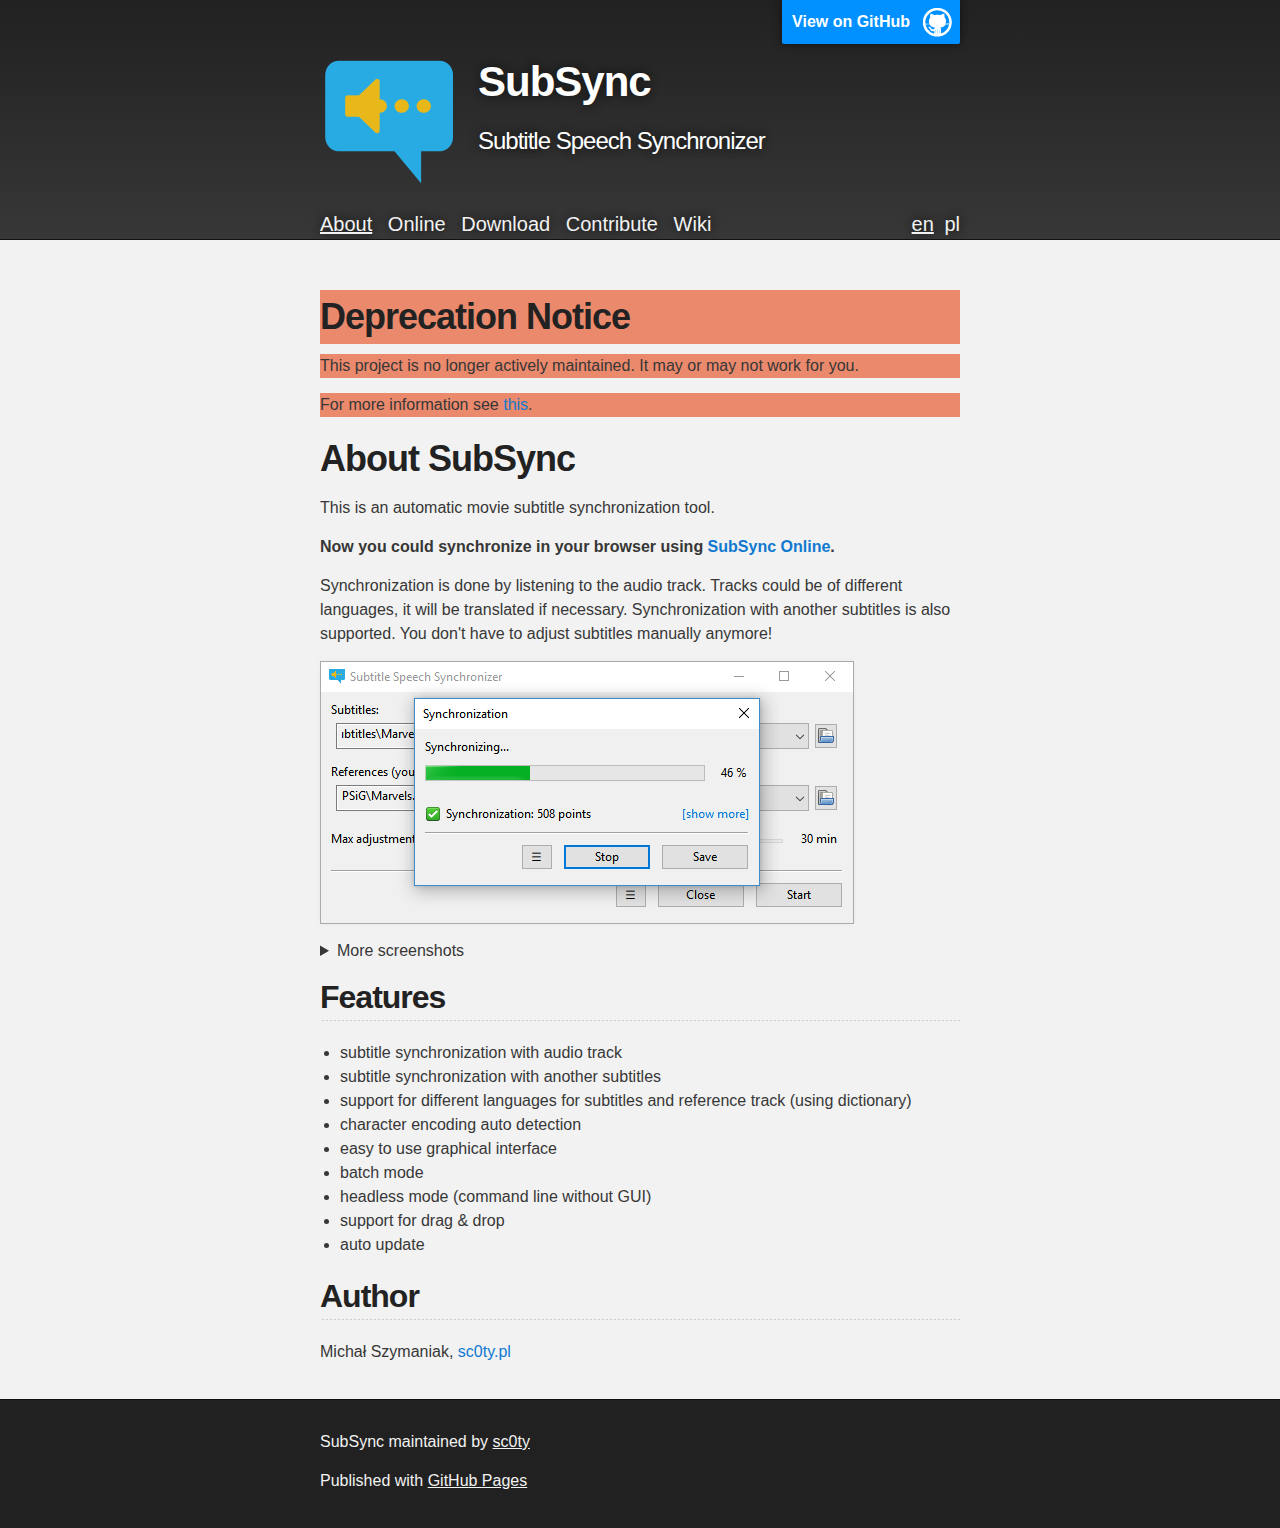
<file: index.html>
<!DOCTYPE html>
<html lang="en">
  <head>
    <meta charset='utf-8'>
    <meta http-equiv="X-UA-Compatible" content="IE=edge">
    <meta name="viewport" content="width=device-width,maximum-scale=2">
    <link rel="stylesheet" type="text/css" media="screen" href="/assets/css/style.css?ea3dd215e34549e50986dc3fd9f537f64f22c041">
    <link rel="shortcut icon" type="image/x-icon" href="/favicon.ico">
    
    
    <link rel="alternate" hreflang="en" href="/" />
    
    <link rel="alternate" hreflang="pl" href="/pl/" />
    
    
    <!-- Begin Jekyll SEO tag v2.6.1 -->
<title>About | SubSync</title>
<meta name="generator" content="Jekyll v3.8.5" />
<meta property="og:title" content="About" />
<meta property="og:locale" content="en" />
<meta name="description" content="Subtitle Speech Synchronizer" />
<meta property="og:description" content="Subtitle Speech Synchronizer" />
<link rel="canonical" href="http://localhost:4000/" />
<meta property="og:url" content="http://localhost:4000/" />
<meta property="og:site_name" content="SubSync" />
<script type="application/ld+json">
{"@type":"WebSite","headline":"About","description":"Subtitle Speech Synchronizer","url":"http://localhost:4000/","name":"SubSync","@context":"https://schema.org"}</script>
<!-- End Jekyll SEO tag -->

    <script data-ad-client="ca-pub-4275375884093944" async src="https://pagead2.googlesyndication.com/pagead/js/adsbygoogle.js"></script>
  </head>
  <body>

    <!-- HEADER -->
    <div id="header_wrap" class="outer">
      <header class="inner">
        
        <a id="forkme_banner" href="https://github.com/sc0ty/subsync">View on GitHub</a>
        

        <img id="logo" src="/img/logo.png" />
        <h1 id="project_title">SubSync</h1>
        <h2 id="project_tagline">Subtitle Speech Synchronizer</h2>

        <section id="pages">
          <ul id="menu">
            
            
            
            <li><a class="item-selected" href="/">About</a></li>
            
            
            <li><a  href="/en/online.html">Online</a></li>
            
            
            <li><a  href="/en/download.html">Download</a></li>
            
            
            <li><a  href="/en/contribute.html">Contribute</a></li>
            
            
            <li><a  href="https://github.com/sc0ty/subsync/wiki">Wiki</a></li>
            
          </ul>
        </section>

        <section id="languages">
          <ul id="menu">
            
            
            <li><a class="item-selected" href="/" id="lang_en">en</a></li>
            
            <li><a  href="/pl/" id="lang_pl">pl</a></li>
            
          </ul>
        </section>

      </header>
    </div>

    <!-- MAIN CONTENT -->
    <div id="main_content_wrap" class="outer">
      <section id="main_content" class="inner">
        <h1 style="background-color:#eb896c">Deprecation Notice</h1>
        <p style="background-color:#eb896c">This project is no longer actively maintained. It may or may not work for you.</p>
        <p style="background-color:#eb896c">For more information see <a href="https://github.com/sc0ty/subsync/issues/197">this</a>.</p>
        <h1 id="about-subsync">About SubSync</h1>
<p>This is an automatic movie subtitle synchronization tool.</p>
<p><strong>Now you could synchronize in your browser using <a href="/en/online.html">SubSync Online</a>.</strong></p>
<p>Synchronization is done by listening to the audio track.
Tracks could be of different languages, it will be translated if necessary.
Synchronization with another subtitles is also supported.
You don't have to adjust subtitles manually anymore!</p>
<p><img src="/en/img/screen2.png" alt="Screenshot" /></p>
<details>
<summary>More screenshots</summary>
<p><img src="/en/img/screen1.png" alt="Main screen" /></p>
<p><img src="/en/img/screen3.png" alt="File and stream selection" /></p>
<p><img src="/en/img/screen4.png" alt="Batch processing" /></p>
<p><img src="/en/img/screen5.png" alt="Batch processing" /></p>
</details>
<h2 id="features">Features</h2>
<ul>
<li>subtitle synchronization with audio track</li>
<li>subtitle synchronization with another subtitles</li>
<li>support for different languages for subtitles and reference track (using dictionary)</li>
<li>character encoding auto detection</li>
<li>easy to use graphical interface</li>
<li>batch mode</li>
<li>headless mode (command line without GUI)</li>
<li>support for drag &amp; drop</li>
<li>auto update</li>
</ul>
<h2 id="author">Author</h2>
<p>Michał Szymaniak, <a href="http://sc0ty.pl">sc0ty.pl</a></p>

      </section>
    </div>

    <!-- FOOTER  -->
    <div id="footer_wrap" class="outer">
      <footer class="inner">
        
        <p class="copyright">SubSync maintained by <a href="https://github.com/sc0ty">sc0ty</a></p>
        
        <p>Published with <a href="https://pages.github.com">GitHub Pages</a></p>
      </footer>
    </div>

    
  </body>
</html>
</file>
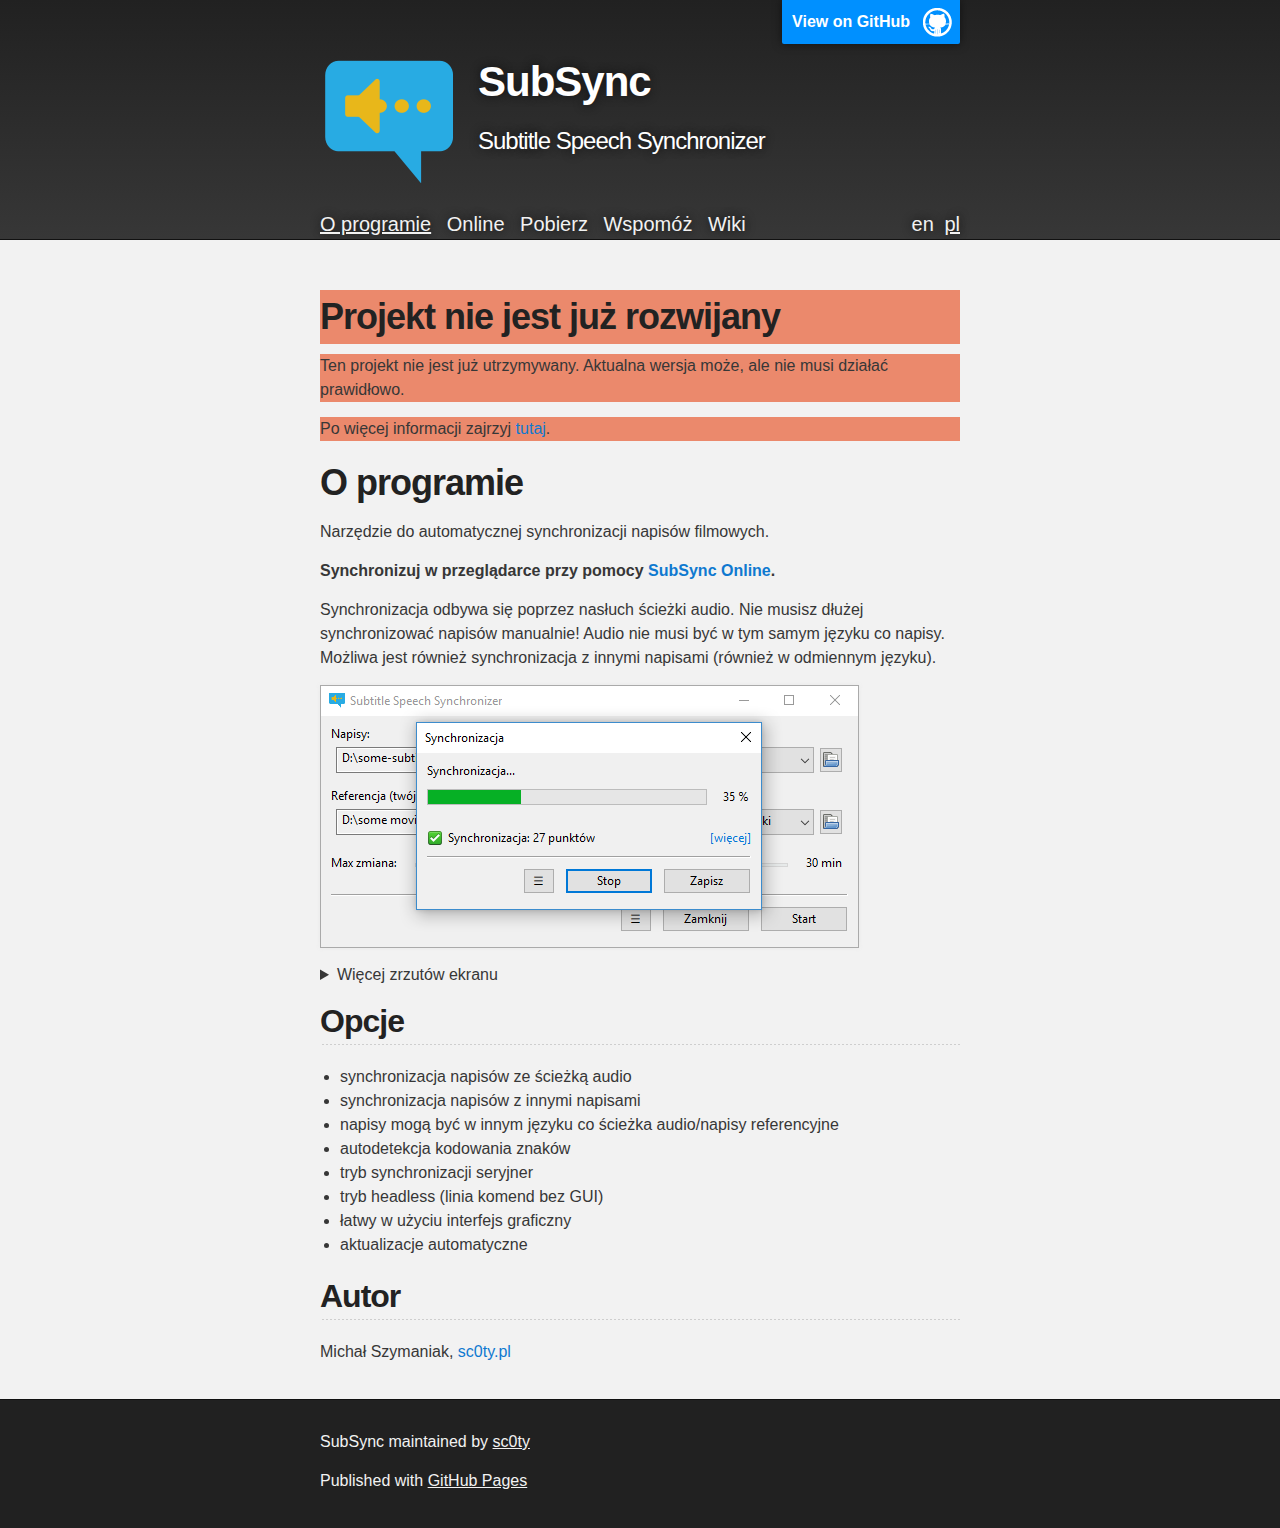
<file: pl/index.html>
<!DOCTYPE html>
<html lang="pl">
  <head>
    <meta charset='utf-8'>
    <meta http-equiv="X-UA-Compatible" content="IE=edge">
    <meta name="viewport" content="width=device-width,maximum-scale=2">
    <link rel="stylesheet" type="text/css" media="screen" href="/assets/css/style.css?ea3dd215e34549e50986dc3fd9f537f64f22c041">
    <link rel="shortcut icon" type="image/x-icon" href="/favicon.ico">
    
    
    <link rel="alternate" hreflang="en" href="/" />
    
    <link rel="alternate" hreflang="pl" href="/pl/" />
    
    
    <!-- Begin Jekyll SEO tag v2.6.1 -->
<title>O programie | SubSync</title>
<meta name="generator" content="Jekyll v3.8.5" />
<meta property="og:title" content="O programie" />
<meta property="og:locale" content="pl" />
<meta name="description" content="Subtitle Speech Synchronizer" />
<meta property="og:description" content="Subtitle Speech Synchronizer" />
<link rel="canonical" href="http://localhost:4000/pl/" />
<meta property="og:url" content="http://localhost:4000/pl/" />
<meta property="og:site_name" content="SubSync" />
<script type="application/ld+json">
{"@type":"WebPage","headline":"O programie","description":"Subtitle Speech Synchronizer","url":"http://localhost:4000/pl/","@context":"https://schema.org"}</script>
<!-- End Jekyll SEO tag -->

  </head>
  <body>

    <!-- HEADER -->
    <div id="header_wrap" class="outer">
      <header class="inner">
        
        <a id="forkme_banner" href="https://github.com/sc0ty/subsync">View on GitHub</a>
        

        <img id="logo" src="/img/logo.png" />
        <h1 id="project_title">SubSync</h1>
        <h2 id="project_tagline">Subtitle Speech Synchronizer</h2>

        <section id="pages">
          <ul id="menu">
            
            
            
            <li><a class="item-selected" href="/pl/">O programie</a></li>
            
            
            <li><a  href="/pl/online.html">Online</a></li>
            
            
            <li><a  href="/pl/download.html">Pobierz</a></li>
            
            
            <li><a  href="/pl/contribute.html">Wspomóż</a></li>
            
            
            <li><a  href="https://github.com/sc0ty/subsync/wiki">Wiki</a></li>
            
          </ul>
        </section>

        <section id="languages">
          <ul id="menu">
            
            
            <li><a  href="/" id="lang_en">en</a></li>
            
            <li><a class="item-selected" href="/pl/" id="lang_pl">pl</a></li>
            
          </ul>
        </section>

      </header>
    </div>

    <!-- MAIN CONTENT -->
    <div id="main_content_wrap" class="outer">
      <section id="main_content" class="inner">
        <h1 style="background-color:#eb896c">Projekt nie jest już rozwijany</h1>
        <p style="background-color:#eb896c">Ten projekt nie jest już utrzymywany. Aktualna wersja może, ale nie musi działać prawidłowo.</p>
        <p style="background-color:#eb896c">Po więcej informacji zajrzyj <a href="https://github.com/sc0ty/subsync/issues/197">tutaj</a>.</p>
        <h1 id="o-programie">O programie</h1>
<p>Narzędzie do automatycznej synchronizacji napisów filmowych.</p>
<p><strong>Synchronizuj w przeglądarce przy pomocy <a href="/pl/online.html">SubSync Online</a>.</strong></p>
<p>Synchronizacja odbywa się poprzez nasłuch ścieżki audio.
Nie musisz dłużej synchronizować napisów manualnie!
Audio nie musi być w tym samym języku co napisy.
Możliwa jest również synchronizacja z innymi napisami (również w odmiennym języku).</p>
<p><img src="/pl/img/screen2.png" alt="Zrzut ekranu" /></p>
<details>
<summary>Więcej zrzutów ekranu</summary>
<p><img src="/pl/img/screen1.png" alt="Główny ekran" /></p>
<p><img src="/pl/img/screen3.png" alt="Wybór pliku i strumienia" /></p>
<p><img src="/pl/img/screen4.png" alt="Synchronizacja seryjna" /></p>
<p><img src="/pl/img/screen5.png" alt="Synchronizacja seryjna" /></p>
</details>
<h2 id="opcje">Opcje</h2>
<ul>
<li>synchronizacja napisów ze ścieżką audio</li>
<li>synchronizacja napisów z innymi napisami</li>
<li>napisy mogą być w innym języku co ścieżka audio/napisy referencyjne</li>
<li>autodetekcja kodowania znaków</li>
<li>tryb synchronizacji seryjner</li>
<li>tryb headless (linia komend bez GUI)</li>
<li>łatwy w użyciu interfejs graficzny</li>
<li>aktualizacje automatyczne</li>
</ul>
<h2 id="autor">Autor</h2>
<p>Michał Szymaniak, <a href="http://sc0ty.pl">sc0ty.pl</a></p>

      </section>
    </div>

    <!-- FOOTER  -->
    <div id="footer_wrap" class="outer">
      <footer class="inner">
        
        <p class="copyright">SubSync maintained by <a href="https://github.com/sc0ty">sc0ty</a></p>
        
        <p>Published with <a href="https://pages.github.com">GitHub Pages</a></p>
      </footer>
    </div>

    
  </body>
</html>
</file>
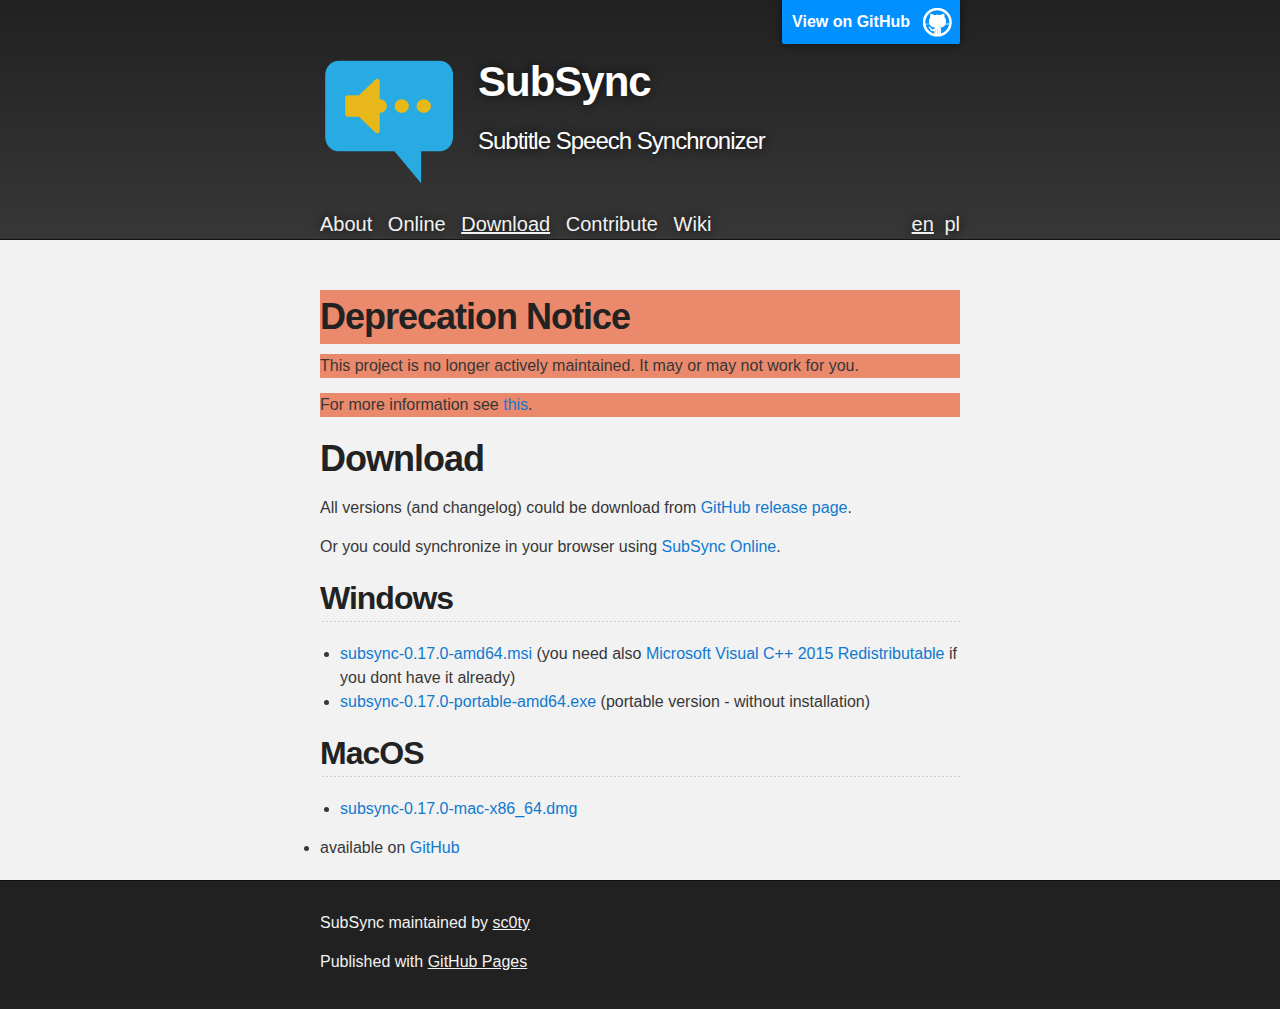
<file: en/download.html>
<!DOCTYPE html>
<html lang="en">
  <head>
    <meta charset='utf-8'>
    <meta http-equiv="X-UA-Compatible" content="IE=edge">
    <meta name="viewport" content="width=device-width,maximum-scale=2">
    <link rel="stylesheet" type="text/css" media="screen" href="/assets/css/style.css?ea3dd215e34549e50986dc3fd9f537f64f22c041">
    <link rel="shortcut icon" type="image/x-icon" href="/favicon.ico">
    
    
    <link rel="alternate" hreflang="en" href="/en/download.html" />
    
    <link rel="alternate" hreflang="pl" href="/pl/download.html" />
    
    
    <!-- Begin Jekyll SEO tag v2.6.1 -->
<title>Download | SubSync</title>
<meta name="generator" content="Jekyll v3.8.5" />
<meta property="og:title" content="Download" />
<meta property="og:locale" content="en" />
<meta name="description" content="Subtitle Speech Synchronizer" />
<meta property="og:description" content="Subtitle Speech Synchronizer" />
<link rel="canonical" href="http://localhost:4000/en/download.html" />
<meta property="og:url" content="http://localhost:4000/en/download.html" />
<meta property="og:site_name" content="SubSync" />
<script type="application/ld+json">
{"@type":"WebPage","headline":"Download","description":"Subtitle Speech Synchronizer","url":"http://localhost:4000/en/download.html","@context":"https://schema.org"}</script>
<!-- End Jekyll SEO tag -->

  </head>
  <body>

    <!-- HEADER -->
    <div id="header_wrap" class="outer">
      <header class="inner">
        
        <a id="forkme_banner" href="https://github.com/sc0ty/subsync">View on GitHub</a>
        

        <img id="logo" src="/img/logo.png" />
        <h1 id="project_title">SubSync</h1>
        <h2 id="project_tagline">Subtitle Speech Synchronizer</h2>

        <section id="pages">
          <ul id="menu">
            
            
            
            <li><a  href="/">About</a></li>
            
            
            <li><a  href="/en/online.html">Online</a></li>
            
            
            <li><a class="item-selected" href="/en/download.html">Download</a></li>
            
            
            <li><a  href="/en/contribute.html">Contribute</a></li>
            
            
            <li><a  href="https://github.com/sc0ty/subsync/wiki">Wiki</a></li>
            
          </ul>
        </section>

        <section id="languages">
          <ul id="menu">
            
            
            <li><a class="item-selected" href="/en/download.html" id="lang_en">en</a></li>
            
            <li><a  href="/pl/download.html" id="lang_pl">pl</a></li>
            
          </ul>
        </section>

      </header>
    </div>

    <!-- MAIN CONTENT -->
    <div id="main_content_wrap" class="outer">
      <section id="main_content" class="inner">
        <h1 style="background-color:#eb896c">Deprecation Notice</h1>
        <p style="background-color:#eb896c">This project is no longer actively maintained. It may or may not work for you.</p>
        <p style="background-color:#eb896c">For more information see <a href="https://github.com/sc0ty/subsync/issues/197">this</a>.</p>
        <h1 id="download">Download</h1>
<p>All versions (and changelog) could be download from <a href="https://github.com/sc0ty/subsync/releases">GitHub release page</a>.</p>
<p>Or you could synchronize in your browser using <a href="/en/online.html">SubSync Online</a>.</p>
<h2 id="windows">Windows</h2>
<ul>
<li><a href="https://github.com/sc0ty/subsync/releases/download/0.17/subsync-0.17.0-amd64.msi">subsync-0.17.0-amd64.msi</a>
(you need also <a href="https://www.microsoft.com/en-us/download/details.aspx?id=53587">Microsoft Visual C++ 2015 Redistributable</a> if you dont have it already)</li>
<li><a href="https://github.com/sc0ty/subsync/releases/download/0.17/subsync-0.17.0-portable-amd64.exe">subsync-0.17.0-portable-amd64.exe</a>
(portable version - without installation)</li>
</ul>
<h2 id="macos">MacOS</h2>
<ul>
<li><a href="https://github.com/sc0ty/subsync/releases/download/0.17/subsync-0.17.0-mac-x86_64.dmg">subsync-0.17.0-mac-x86_64.dmg</a></li>
</ul>
<!--<h2 id="linux">Linux</h2>
<ul>
<li><a href="https://github.com/sc0ty/subsync/releases/download/0.16/subsync_0.16_amd64.snap">subsync_0.16_amd64.snap</a> (or directly from <a href="https://snapcraft.io/subsync">store</a>)</li>
</ul>
<h2 id="source-code">Source code</h2>
<ul>-->
<li>available on <a href="https://github.com/sc0ty/subsync">GitHub</a></li>
</ul>

      </section>
    </div>

    <!-- FOOTER  -->
    <div id="footer_wrap" class="outer">
      <footer class="inner">
        
        <p class="copyright">SubSync maintained by <a href="https://github.com/sc0ty">sc0ty</a></p>
        
        <p>Published with <a href="https://pages.github.com">GitHub Pages</a></p>
      </footer>
    </div>

    
  </body>
</html>
</file>
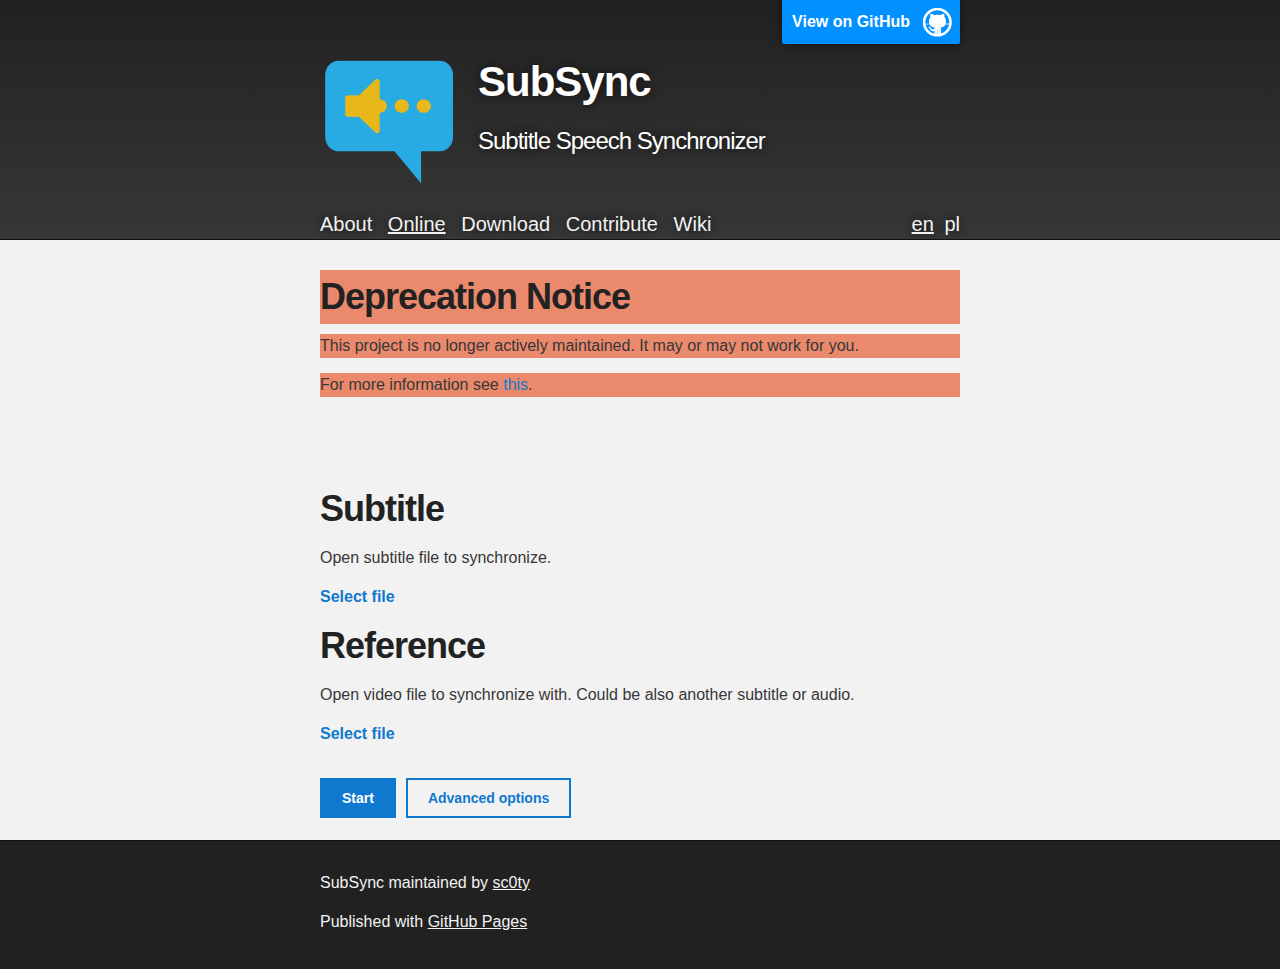
<file: en/online.html>
<!DOCTYPE html>
<html lang="en">
  <head>
    <meta charset='utf-8'>
    <meta http-equiv="X-UA-Compatible" content="IE=edge">
    <meta name="viewport" content="width=device-width,maximum-scale=2">
    <link rel="stylesheet" type="text/css" media="screen" href="/assets/css/style.css?ea3dd215e34549e50986dc3fd9f537f64f22c041">
    <link rel="shortcut icon" type="image/x-icon" href="/favicon.ico">
    
    
    <link rel="alternate" hreflang="en" href="/en/online.html" />
    
    <link rel="alternate" hreflang="pl" href="/pl/online.html" />
    
    
    <script>var baseurl=""; var user_language="en";</script>
    <script src="/scripts/subsync.js?ea3dd215e34549e50986dc3fd9f537f64f22c041"></script>
    
    <!-- Begin Jekyll SEO tag v2.6.1 -->
<title>Online | SubSync</title>
<meta name="generator" content="Jekyll v3.8.5" />
<meta property="og:title" content="Online" />
<meta property="og:locale" content="en" />
<meta name="description" content="Subtitle Speech Synchronizer" />
<meta property="og:description" content="Subtitle Speech Synchronizer" />
<link rel="canonical" href="http://localhost:4000/en/online.html" />
<meta property="og:url" content="http://localhost:4000/en/online.html" />
<meta property="og:site_name" content="SubSync" />
<script type="application/ld+json">
{"@type":"WebPage","headline":"Online","description":"Subtitle Speech Synchronizer","url":"http://localhost:4000/en/online.html","@context":"https://schema.org"}</script>
<!-- End Jekyll SEO tag -->

  </head>
  <body>

    <!-- HEADER -->
    <div id="header_wrap" class="outer">
      <header class="inner">
        
        <a id="forkme_banner" href="https://github.com/sc0ty/subsync">View on GitHub</a>
        

        <img id="logo" src="/img/logo.png" />
        <h1 id="project_title">SubSync</h1>
        <h2 id="project_tagline">Subtitle Speech Synchronizer</h2>

        <section id="pages">
          <ul id="menu">
            
            
            
            <li><a  href="/">About</a></li>
            
            
            <li><a class="item-selected" href="/en/online.html">Online</a></li>
            
            
            <li><a  href="/en/download.html">Download</a></li>
            
            
            <li><a  href="/en/contribute.html">Contribute</a></li>
            
            
            <li><a  href="https://github.com/sc0ty/subsync/wiki">Wiki</a></li>
            
          </ul>
        </section>

        <section id="languages">
          <ul id="menu">
            
            
            <li><a class="item-selected" href="/en/online.html" id="lang_en">en</a></li>
            
            <li><a  href="/pl/online.html" id="lang_pl">pl</a></li>
            
          </ul>
        </section>

      </header>
    </div>

    <!-- MAIN CONTENT -->
    <div id="main_content_wrap" class="outer">
<section class="inner">
        <h1 style="background-color:#eb896c">Deprecation Notice</h1>
        <p style="background-color:#eb896c">This project is no longer actively maintained. It may or may not work for you.</p>
        <p style="background-color:#eb896c">For more information see <a href="https://github.com/sc0ty/subsync/issues/197">this</a>.</p>
</section>
      <section id="main_content" class="inner">
        
      </section>
    </div>

    <!-- FOOTER  -->
    <div id="footer_wrap" class="outer">
      <footer class="inner">
        
        <p class="copyright">SubSync maintained by <a href="https://github.com/sc0ty">sc0ty</a></p>
        
        <p>Published with <a href="https://pages.github.com">GitHub Pages</a></p>
      </footer>
    </div>

    
  </body>
</html>
</file>
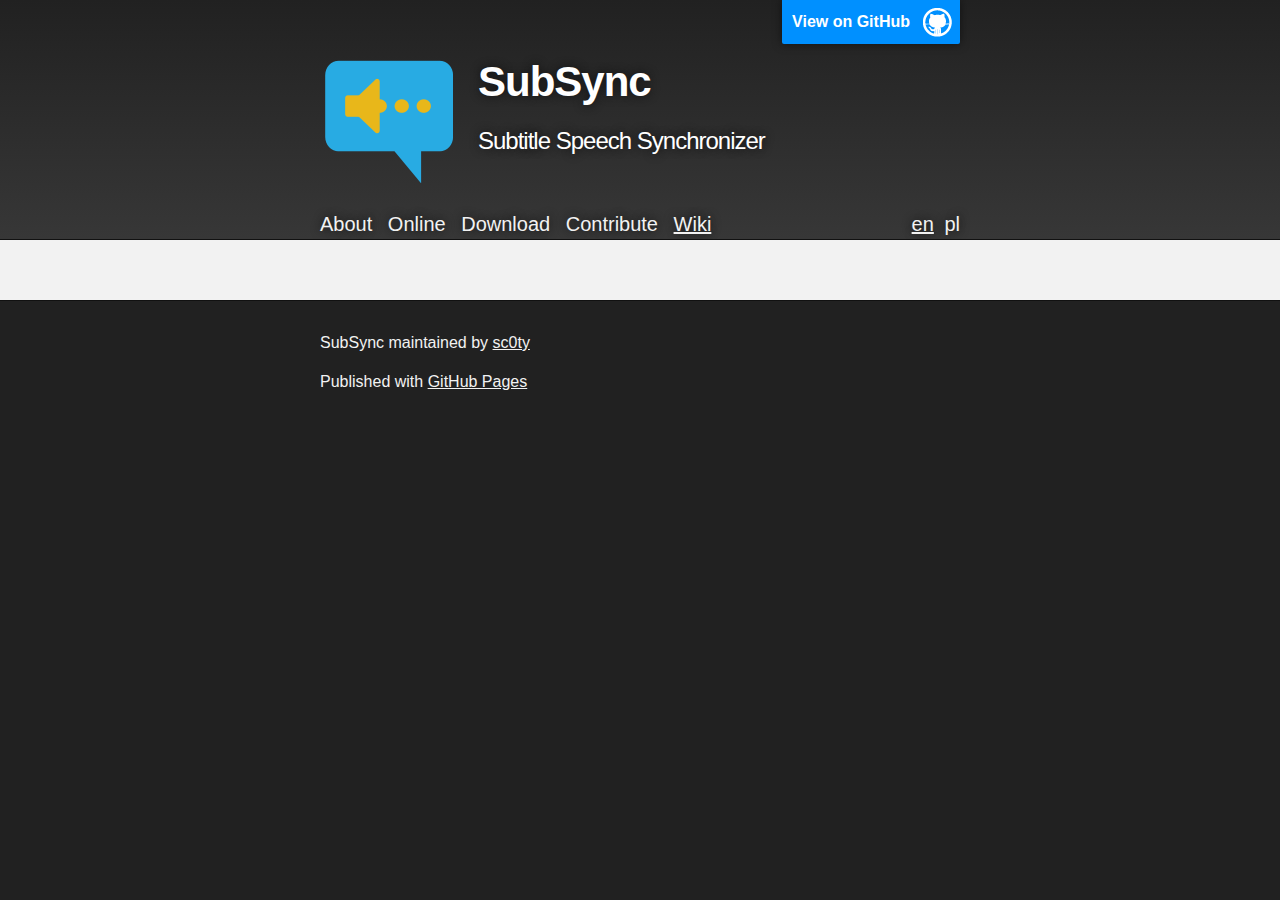
<file: en/wiki.html>
<!DOCTYPE html>
<html lang="en">
  <head>
    <meta charset='utf-8'>
    <meta http-equiv="X-UA-Compatible" content="IE=edge">
    <meta name="viewport" content="width=device-width,maximum-scale=2">
    <link rel="stylesheet" type="text/css" media="screen" href="/assets/css/style.css?ea3dd215e34549e50986dc3fd9f537f64f22c041">
    <link rel="shortcut icon" type="image/x-icon" href="/favicon.ico">
    
    
    <link rel="alternate" hreflang="en" href="/en/wiki.html" />
    
    <link rel="alternate" hreflang="pl" href="/pl/wiki.html" />
    
    
    <!-- Begin Jekyll SEO tag v2.6.1 -->
<title>Wiki | SubSync</title>
<meta name="generator" content="Jekyll v3.8.5" />
<meta property="og:title" content="Wiki" />
<meta property="og:locale" content="en" />
<meta name="description" content="Subtitle Speech Synchronizer" />
<meta property="og:description" content="Subtitle Speech Synchronizer" />
<link rel="canonical" href="http://localhost:4000/en/wiki.html" />
<meta property="og:url" content="http://localhost:4000/en/wiki.html" />
<meta property="og:site_name" content="SubSync" />
<script type="application/ld+json">
{"@type":"WebPage","headline":"Wiki","description":"Subtitle Speech Synchronizer","url":"http://localhost:4000/en/wiki.html","@context":"https://schema.org"}</script>
<!-- End Jekyll SEO tag -->

  </head>
  <body>

    <!-- HEADER -->
    <div id="header_wrap" class="outer">
      <header class="inner">
        
        <a id="forkme_banner" href="https://github.com/sc0ty/subsync">View on GitHub</a>
        

        <img id="logo" src="/img/logo.png" />
        <h1 id="project_title">SubSync</h1>
        <h2 id="project_tagline">Subtitle Speech Synchronizer</h2>

        <section id="pages">
          <ul id="menu">
            
            
            
            <li><a  href="/">About</a></li>
            
            
            <li><a  href="/en/online.html">Online</a></li>
            
            
            <li><a  href="/en/download.html">Download</a></li>
            
            
            <li><a  href="/en/contribute.html">Contribute</a></li>
            
            
            <li><a class="item-selected" href="https://github.com/sc0ty/subsync/wiki">Wiki</a></li>
            
          </ul>
        </section>

        <section id="languages">
          <ul id="menu">
            
            
            <li><a class="item-selected" href="/en/wiki.html" id="lang_en">en</a></li>
            
            <li><a  href="/pl/wiki.html" id="lang_pl">pl</a></li>
            
          </ul>
        </section>

      </header>
    </div>

    <!-- MAIN CONTENT -->
    <div id="main_content_wrap" class="outer">
      <section id="main_content" class="inner">
        
      </section>
    </div>

    <!-- FOOTER  -->
    <div id="footer_wrap" class="outer">
      <footer class="inner">
        
        <p class="copyright">SubSync maintained by <a href="https://github.com/sc0ty">sc0ty</a></p>
        
        <p>Published with <a href="https://pages.github.com">GitHub Pages</a></p>
      </footer>
    </div>

    
  </body>
</html>
</file>
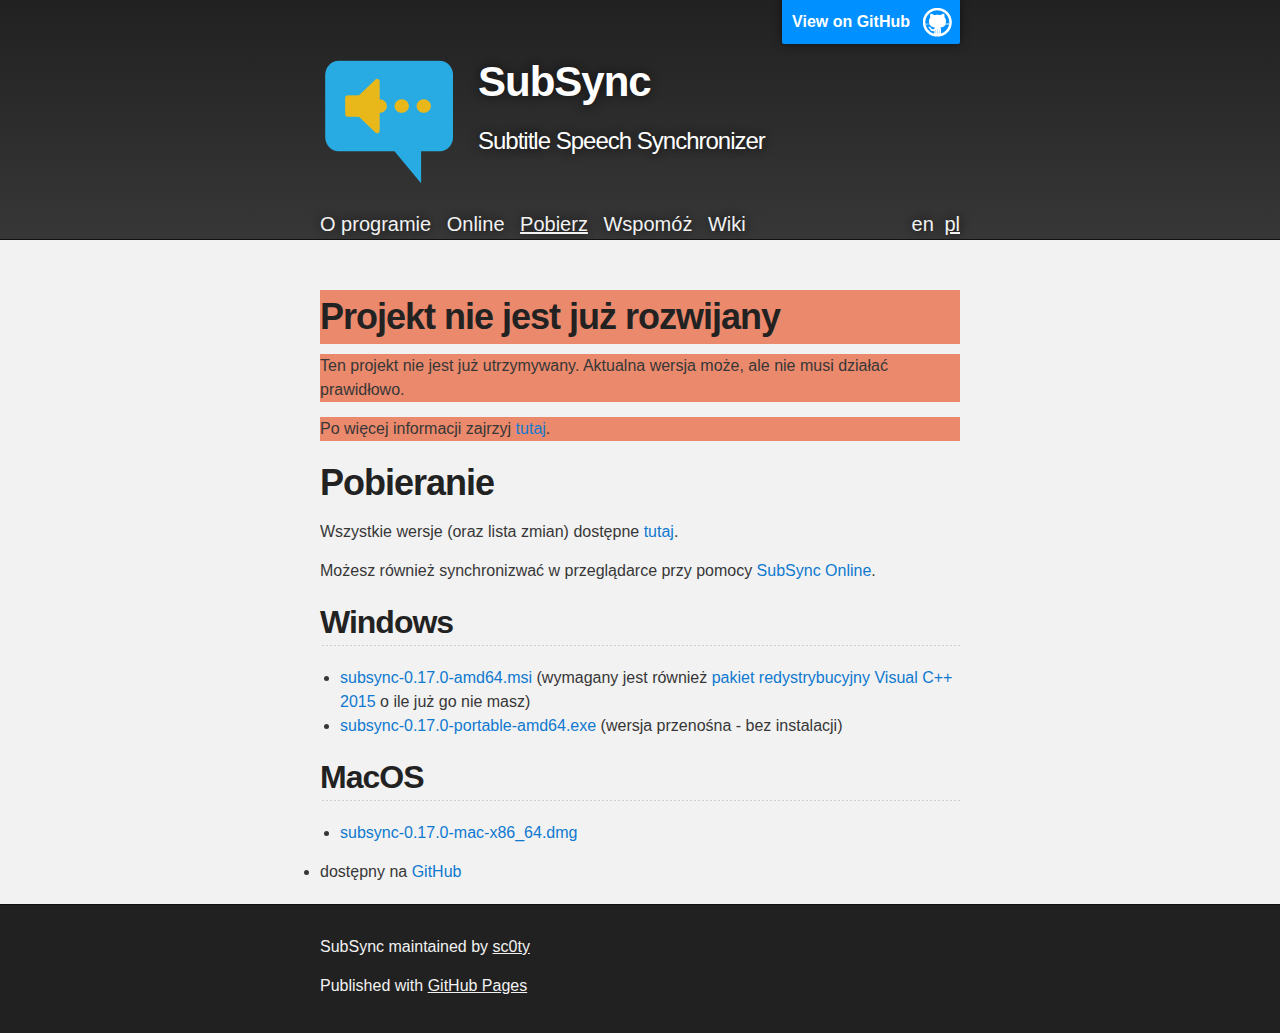
<file: pl/download.html>
<!DOCTYPE html>
<html lang="pl">
  <head>
    <meta charset='utf-8'>
    <meta http-equiv="X-UA-Compatible" content="IE=edge">
    <meta name="viewport" content="width=device-width,maximum-scale=2">
    <link rel="stylesheet" type="text/css" media="screen" href="/assets/css/style.css?ea3dd215e34549e50986dc3fd9f537f64f22c041">
    <link rel="shortcut icon" type="image/x-icon" href="/favicon.ico">
    
    
    <link rel="alternate" hreflang="en" href="/en/download.html" />
    
    <link rel="alternate" hreflang="pl" href="/pl/download.html" />
    
    
    <!-- Begin Jekyll SEO tag v2.6.1 -->
<title>Pobierz | SubSync</title>
<meta name="generator" content="Jekyll v3.8.5" />
<meta property="og:title" content="Pobierz" />
<meta property="og:locale" content="pl" />
<meta name="description" content="Subtitle Speech Synchronizer" />
<meta property="og:description" content="Subtitle Speech Synchronizer" />
<link rel="canonical" href="http://localhost:4000/pl/download.html" />
<meta property="og:url" content="http://localhost:4000/pl/download.html" />
<meta property="og:site_name" content="SubSync" />
<script type="application/ld+json">
{"@type":"WebPage","headline":"Pobierz","description":"Subtitle Speech Synchronizer","url":"http://localhost:4000/pl/download.html","@context":"https://schema.org"}</script>
<!-- End Jekyll SEO tag -->

  </head>
  <body>

    <!-- HEADER -->
    <div id="header_wrap" class="outer">
      <header class="inner">
        
        <a id="forkme_banner" href="https://github.com/sc0ty/subsync">View on GitHub</a>
        

        <img id="logo" src="/img/logo.png" />
        <h1 id="project_title">SubSync</h1>
        <h2 id="project_tagline">Subtitle Speech Synchronizer</h2>

        <section id="pages">
          <ul id="menu">
            
            
            
            <li><a  href="/pl/">O programie</a></li>
            
            
            <li><a  href="/pl/online.html">Online</a></li>
            
            
            <li><a class="item-selected" href="/pl/download.html">Pobierz</a></li>
            
            
            <li><a  href="/pl/contribute.html">Wspomóż</a></li>
            
            
            <li><a  href="https://github.com/sc0ty/subsync/wiki">Wiki</a></li>
            
          </ul>
        </section>

        <section id="languages">
          <ul id="menu">
            
            
            <li><a  href="/en/download.html" id="lang_en">en</a></li>
            
            <li><a class="item-selected" href="/pl/download.html" id="lang_pl">pl</a></li>
            
          </ul>
        </section>

      </header>
    </div>

    <!-- MAIN CONTENT -->
    <div id="main_content_wrap" class="outer">
      <section id="main_content" class="inner">
        <h1 style="background-color:#eb896c">Projekt nie jest już rozwijany</h1>
        <p style="background-color:#eb896c">Ten projekt nie jest już utrzymywany. Aktualna wersja może, ale nie musi działać prawidłowo.</p>
        <p style="background-color:#eb896c">Po więcej informacji zajrzyj <a href="https://github.com/sc0ty/subsync/issues/197">tutaj</a>.</p>
        <h1 id="pobieranie">Pobieranie</h1>
<p>Wszystkie wersje (oraz lista zmian) dostępne <a href="https://github.com/sc0ty/subsync/releases">tutaj</a>.</p>
<p>Możesz również synchronizwać w przeglądarce przy pomocy <a href="/pl/online.html">SubSync Online</a>.</p>
<h2 id="windows">Windows</h2>
<ul>
<li><a href="https://github.com/sc0ty/subsync/releases/download/0.17/subsync-0.17.0-amd64.msi">subsync-0.17.0-amd64.msi</a>
(wymagany jest również <a href="https://www.microsoft.com/pl-PL/download/details.aspx?id=53587">pakiet redystrybucyjny Visual C++ 2015</a> o ile już go nie masz)</li>
<li><a href="https://github.com/sc0ty/subsync/releases/download/0.17/subsync-0.17.0-portable-amd64.exe">subsync-0.17.0-portable-amd64.exe</a>
(wersja przenośna - bez instalacji)</li>
</ul>
<h2 id="macos">MacOS</h2>
<ul>
<li><a href="https://github.com/sc0ty/subsync/releases/download/0.17/subsync-0.17.0-mac-x86_64.dmg">subsync-0.17.0-mac-x86_64.dmg</a></li>
</ul>
<!--<h2 id="linux">Linux</h2>
<ul>
<li><a href="https://github.com/sc0ty/subsync/releases/download/0.16/subsync_0.16_amd64.snap">subsync_0.16_amd64.snap</a> (lub bezpośrednio ze <a href="https://snapcraft.io/subsync">sklepu</a>)</li>
</ul>
<h2 id="kod-rdowy">Kod źródłowy</h2>
<ul>-->
<li>dostępny na <a href="https://github.com/sc0ty/subsync">GitHub</a></li>
</ul>

      </section>
    </div>

    <!-- FOOTER  -->
    <div id="footer_wrap" class="outer">
      <footer class="inner">
        
        <p class="copyright">SubSync maintained by <a href="https://github.com/sc0ty">sc0ty</a></p>
        
        <p>Published with <a href="https://pages.github.com">GitHub Pages</a></p>
      </footer>
    </div>

    
  </body>
</html>
</file>
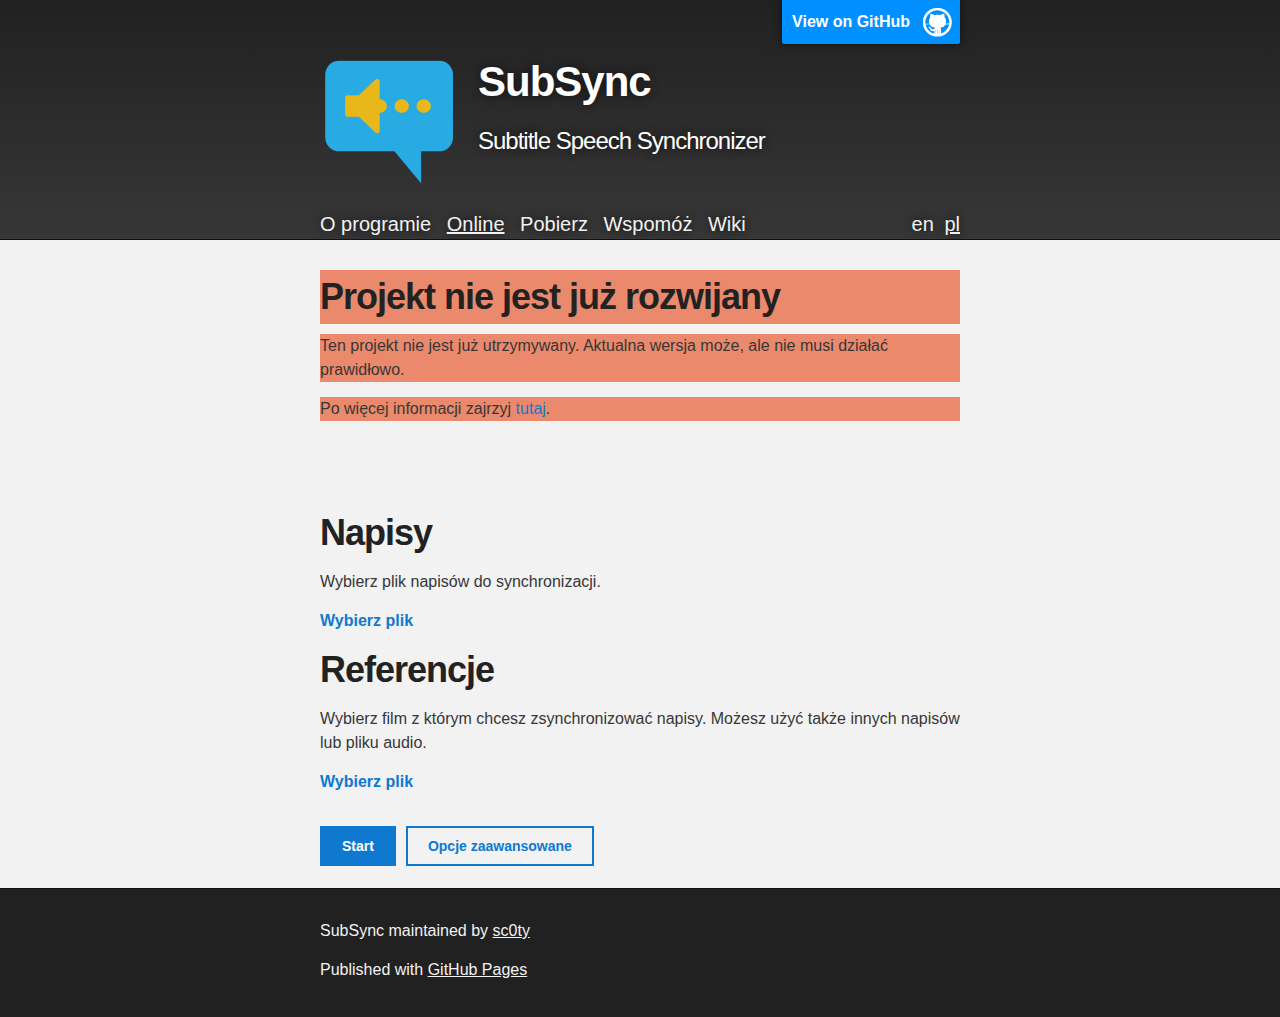
<file: pl/online.html>
<!DOCTYPE html>
<html lang="pl">
  <head>
    <meta charset='utf-8'>
    <meta http-equiv="X-UA-Compatible" content="IE=edge">
    <meta name="viewport" content="width=device-width,maximum-scale=2">
    <link rel="stylesheet" type="text/css" media="screen" href="/assets/css/style.css?ea3dd215e34549e50986dc3fd9f537f64f22c041">
    <link rel="shortcut icon" type="image/x-icon" href="/favicon.ico">
    
    
    <link rel="alternate" hreflang="en" href="/en/online.html" />
    
    <link rel="alternate" hreflang="pl" href="/pl/online.html" />
    
    
    <script>var baseurl=""; var user_language="pl";</script>
    <script src="/scripts/subsync.js?ea3dd215e34549e50986dc3fd9f537f64f22c041"></script>
    
    <!-- Begin Jekyll SEO tag v2.6.1 -->
<title>Online | SubSync</title>
<meta name="generator" content="Jekyll v3.8.5" />
<meta property="og:title" content="Online" />
<meta property="og:locale" content="pl" />
<meta name="description" content="Subtitle Speech Synchronizer" />
<meta property="og:description" content="Subtitle Speech Synchronizer" />
<link rel="canonical" href="http://localhost:4000/pl/online.html" />
<meta property="og:url" content="http://localhost:4000/pl/online.html" />
<meta property="og:site_name" content="SubSync" />
<script type="application/ld+json">
{"@type":"WebPage","headline":"Online","description":"Subtitle Speech Synchronizer","url":"http://localhost:4000/pl/online.html","@context":"https://schema.org"}</script>
<!-- End Jekyll SEO tag -->

  </head>
  <body>

    <!-- HEADER -->
    <div id="header_wrap" class="outer">
      <header class="inner">
        
        <a id="forkme_banner" href="https://github.com/sc0ty/subsync">View on GitHub</a>
        

        <img id="logo" src="/img/logo.png" />
        <h1 id="project_title">SubSync</h1>
        <h2 id="project_tagline">Subtitle Speech Synchronizer</h2>

        <section id="pages">
          <ul id="menu">
            
            
            
            <li><a  href="/pl/">O programie</a></li>
            
            
            <li><a class="item-selected" href="/pl/online.html">Online</a></li>
            
            
            <li><a  href="/pl/download.html">Pobierz</a></li>
            
            
            <li><a  href="/pl/contribute.html">Wspomóż</a></li>
            
            
            <li><a  href="https://github.com/sc0ty/subsync/wiki">Wiki</a></li>
            
          </ul>
        </section>

        <section id="languages">
          <ul id="menu">
            
            
            <li><a  href="/en/online.html" id="lang_en">en</a></li>
            
            <li><a class="item-selected" href="/pl/online.html" id="lang_pl">pl</a></li>
            
          </ul>
        </section>

      </header>
    </div>

    <!-- MAIN CONTENT -->
    <div id="main_content_wrap" class="outer">
      <section class="inner">
        <h1 style="background-color:#eb896c">Projekt nie jest już rozwijany</h1>
        <p style="background-color:#eb896c">Ten projekt nie jest już utrzymywany. Aktualna wersja może, ale nie musi działać prawidłowo.</p>
        <p style="background-color:#eb896c">Po więcej informacji zajrzyj <a href="https://github.com/sc0ty/subsync/issues/197">tutaj</a>.</p>
      </section>
      <section id="main_content" class="inner">
        
      </section>
    </div>

    <!-- FOOTER  -->
    <div id="footer_wrap" class="outer">
      <footer class="inner">
        
        <p class="copyright">SubSync maintained by <a href="https://github.com/sc0ty">sc0ty</a></p>
        
        <p>Published with <a href="https://pages.github.com">GitHub Pages</a></p>
      </footer>
    </div>

    
  </body>
</html>
</file>
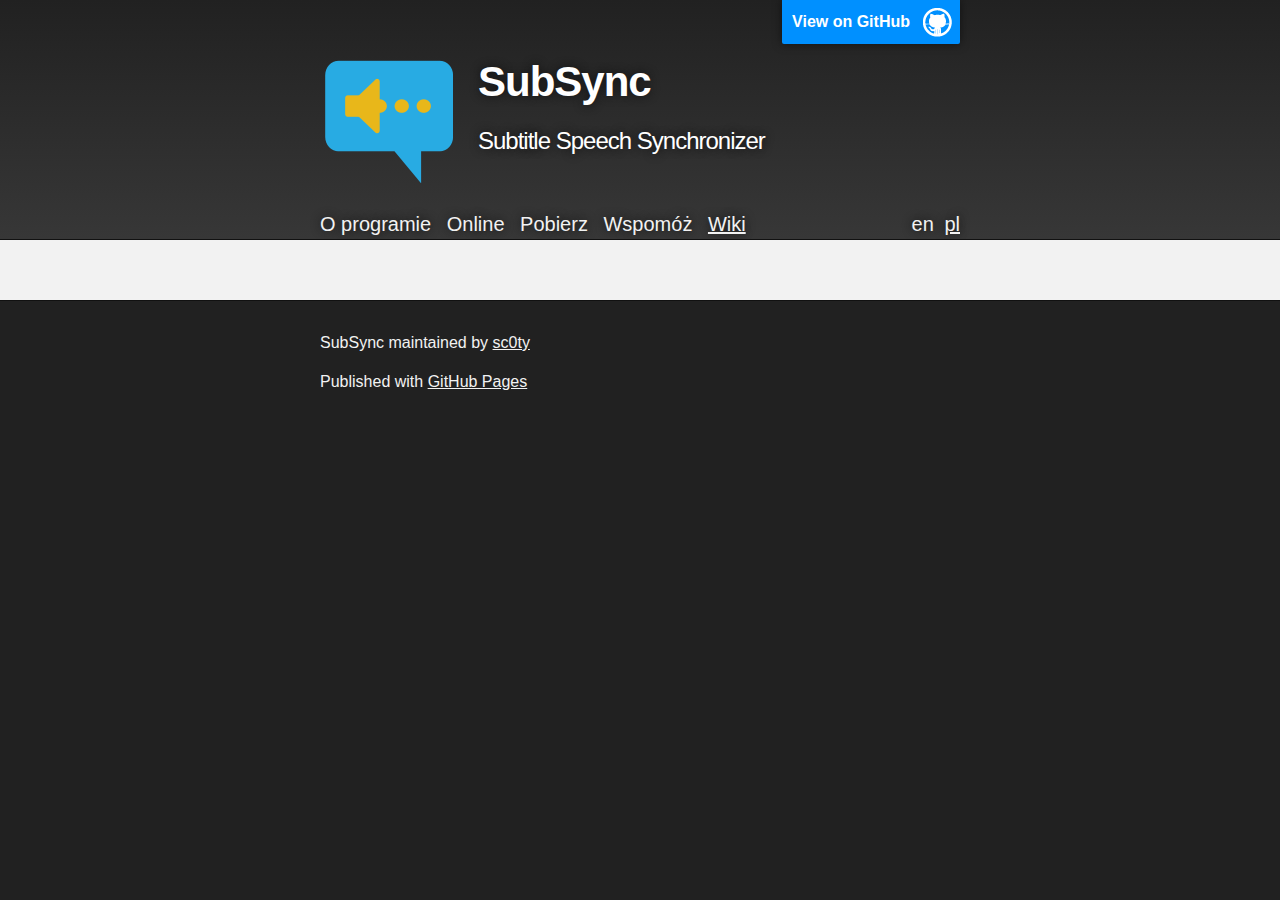
<file: pl/wiki.html>
<!DOCTYPE html>
<html lang="pl">
  <head>
    <meta charset='utf-8'>
    <meta http-equiv="X-UA-Compatible" content="IE=edge">
    <meta name="viewport" content="width=device-width,maximum-scale=2">
    <link rel="stylesheet" type="text/css" media="screen" href="/assets/css/style.css?ea3dd215e34549e50986dc3fd9f537f64f22c041">
    <link rel="shortcut icon" type="image/x-icon" href="/favicon.ico">
    
    
    <link rel="alternate" hreflang="en" href="/en/wiki.html" />
    
    <link rel="alternate" hreflang="pl" href="/pl/wiki.html" />
    
    
    <!-- Begin Jekyll SEO tag v2.6.1 -->
<title>Wiki | SubSync</title>
<meta name="generator" content="Jekyll v3.8.5" />
<meta property="og:title" content="Wiki" />
<meta property="og:locale" content="pl" />
<meta name="description" content="Subtitle Speech Synchronizer" />
<meta property="og:description" content="Subtitle Speech Synchronizer" />
<link rel="canonical" href="http://localhost:4000/pl/wiki.html" />
<meta property="og:url" content="http://localhost:4000/pl/wiki.html" />
<meta property="og:site_name" content="SubSync" />
<script type="application/ld+json">
{"@type":"WebPage","headline":"Wiki","description":"Subtitle Speech Synchronizer","url":"http://localhost:4000/pl/wiki.html","@context":"https://schema.org"}</script>
<!-- End Jekyll SEO tag -->

  </head>
  <body>

    <!-- HEADER -->
    <div id="header_wrap" class="outer">
      <header class="inner">
        
        <a id="forkme_banner" href="https://github.com/sc0ty/subsync">View on GitHub</a>
        

        <img id="logo" src="/img/logo.png" />
        <h1 id="project_title">SubSync</h1>
        <h2 id="project_tagline">Subtitle Speech Synchronizer</h2>

        <section id="pages">
          <ul id="menu">
            
            
            
            <li><a  href="/pl/">O programie</a></li>
            
            
            <li><a  href="/pl/online.html">Online</a></li>
            
            
            <li><a  href="/pl/download.html">Pobierz</a></li>
            
            
            <li><a  href="/pl/contribute.html">Wspomóż</a></li>
            
            
            <li><a class="item-selected" href="https://github.com/sc0ty/subsync/wiki">Wiki</a></li>
            
          </ul>
        </section>

        <section id="languages">
          <ul id="menu">
            
            
            <li><a  href="/en/wiki.html" id="lang_en">en</a></li>
            
            <li><a class="item-selected" href="/pl/wiki.html" id="lang_pl">pl</a></li>
            
          </ul>
        </section>

      </header>
    </div>

    <!-- MAIN CONTENT -->
    <div id="main_content_wrap" class="outer">
      <section id="main_content" class="inner">
        
      </section>
    </div>

    <!-- FOOTER  -->
    <div id="footer_wrap" class="outer">
      <footer class="inner">
        
        <p class="copyright">SubSync maintained by <a href="https://github.com/sc0ty">sc0ty</a></p>
        
        <p>Published with <a href="https://pages.github.com">GitHub Pages</a></p>
      </footer>
    </div>

    
  </body>
</html>
</file>
<file: assets/css/style.css>
.highlight table td { padding: 5px; }

.highlight table pre { margin: 0; }

.highlight .cm { color: #777772; font-style: italic; }

.highlight .cp { color: #797676; font-weight: bold; }

.highlight .c1 { color: #777772; font-style: italic; }

.highlight .cs { color: #797676; font-weight: bold; font-style: italic; }

.highlight .c, .highlight .cd { color: #777772; font-style: italic; }

.highlight .err { color: #a61717; background-color: #e3d2d2; }

.highlight .gd { color: #000000; background-color: #ffdddd; }

.highlight .ge { color: #000000; font-style: italic; }

.highlight .gr { color: #aa0000; }

.highlight .gh { color: #797676; }

.highlight .gi { color: #000000; background-color: #ddffdd; }

.highlight .go { color: #888888; }

.highlight .gp { color: #555555; }

.highlight .gs { font-weight: bold; }

.highlight .gu { color: #aaaaaa; }

.highlight .gt { color: #aa0000; }

.highlight .kc { color: #000000; font-weight: bold; }

.highlight .kd { color: #000000; font-weight: bold; }

.highlight .kn { color: #000000; font-weight: bold; }

.highlight .kp { color: #000000; font-weight: bold; }

.highlight .kr { color: #000000; font-weight: bold; }

.highlight .kt { color: #445588; font-weight: bold; }

.highlight .k, .highlight .kv { color: #000000; font-weight: bold; }

.highlight .mf { color: #009999; }

.highlight .mh { color: #009999; }

.highlight .il { color: #009999; }

.highlight .mi { color: #009999; }

.highlight .mo { color: #009999; }

.highlight .m, .highlight .mb, .highlight .mx { color: #009999; }

.highlight .sb { color: #d14; }

.highlight .sc { color: #d14; }

.highlight .sd { color: #d14; }

.highlight .s2 { color: #d14; }

.highlight .se { color: #d14; }

.highlight .sh { color: #d14; }

.highlight .si { color: #d14; }

.highlight .sx { color: #d14; }

.highlight .sr { color: #009926; }

.highlight .s1 { color: #d14; }

.highlight .ss { color: #990073; }

.highlight .s { color: #d14; }

.highlight .na { color: #008080; }

.highlight .bp { color: #797676; }

.highlight .nb { color: #0086B3; }

.highlight .nc { color: #445588; font-weight: bold; }

.highlight .no { color: #008080; }

.highlight .nd { color: #3c5d5d; font-weight: bold; }

.highlight .ni { color: #800080; }

.highlight .ne { color: #990000; font-weight: bold; }

.highlight .nf { color: #990000; font-weight: bold; }

.highlight .nl { color: #990000; font-weight: bold; }

.highlight .nn { color: #555555; }

.highlight .nt { color: #000080; }

.highlight .vc { color: #008080; }

.highlight .vg { color: #008080; }

.highlight .vi { color: #008080; }

.highlight .nv { color: #008080; }

.highlight .ow { color: #000000; font-weight: bold; }

.highlight .o { color: #000000; font-weight: bold; }

.highlight .w { color: #bbbbbb; }

.highlight { background-color: #f8f8f8; }

/*******************************************************************************
MeyerWeb Reset
*******************************************************************************/
html, body, div, span, applet, object, iframe, h1, h2, h3, h4, h5, h6, p, blockquote, pre, a, abbr, acronym, address, big, cite, code, del, dfn, em, img, ins, kbd, q, s, samp, small, strike, strong, sub, sup, tt, var, b, u, i, center, dl, dt, dd, ol, ul, li, fieldset, form, label, legend, table, caption, tbody, tfoot, thead, tr, th, td, article, aside, canvas, details, embed, figure, figcaption, footer, header, hgroup, menu, nav, output, ruby, section, summary, time, mark, audio, video { margin: 0; padding: 0; border: 0; font: inherit; vertical-align: baseline; }

/* HTML5 display-role reset for older browsers */
article, aside, details, figcaption, figure, footer, header, hgroup, menu, nav, section { display: block; }

ol, ul { list-style: none; }

table { border-collapse: collapse; border-spacing: 0; }

/*******************************************************************************
Theme Styles
*******************************************************************************/
body { box-sizing: border-box; color: #373737; background: #212121; font-size: 16px; font-family: 'Myriad Pro', Calibri, Helvetica, Arial, sans-serif; line-height: 1.5; -webkit-font-smoothing: antialiased; }

h1, h2, h3, h4, h5, h6 { margin: 10px 0; font-weight: 700; color: #222222; font-family: 'Lucida Grande', 'Calibri', Helvetica, Arial, sans-serif; letter-spacing: -1px; }

h1 { font-size: 36px; font-weight: 700; }

h2 { padding-bottom: 10px; font-size: 32px; background: url("../images/bg_hr.png") repeat-x bottom; }

h3 { font-size: 24px; }

h4 { font-size: 21px; }

h5 { font-size: 18px; }

h6 { font-size: 16px; }

p { margin: 10px 0 15px 0; }

footer p { color: #f2f2f2; }

a { text-decoration: none; color: #0F79D0; text-shadow: none; transition: color 0.5s ease; transition: text-shadow 0.5s ease; -webkit-transition: color 0.5s ease; -webkit-transition: text-shadow 0.5s ease; -moz-transition: color 0.5s ease; -moz-transition: text-shadow 0.5s ease; -o-transition: color 0.5s ease; -o-transition: text-shadow 0.5s ease; -ms-transition: color 0.5s ease; -ms-transition: text-shadow 0.5s ease; }

a:hover, a:focus { text-decoration: underline; }

footer a { color: #F2F2F2; text-decoration: underline; }

em, cite { font-style: italic; }

strong { font-weight: bold; }

img { position: relative; margin: 0 auto; max-width: 739px; padding: 5px; margin: 10px 0 10px 0; border: 1px solid #ebebeb; box-shadow: 0 0 5px #ebebeb; -webkit-box-shadow: 0 0 5px #ebebeb; -moz-box-shadow: 0 0 5px #ebebeb; -o-box-shadow: 0 0 5px #ebebeb; -ms-box-shadow: 0 0 5px #ebebeb; }

p img { display: inline; margin: 0; padding: 0; vertical-align: middle; text-align: center; border: none; }

pre, code { color: #222; background-color: #fff; font-family: Monaco, "Bitstream Vera Sans Mono", "Lucida Console", Terminal, monospace; font-size: 14px; border-radius: 2px; -moz-border-radius: 2px; -webkit-border-radius: 2px; }

pre { padding: 10px; box-shadow: 0 0 10px rgba(0, 0, 0, 0.1); overflow: auto; }

code { padding: 3px; margin: 0 3px; box-shadow: 0 0 10px rgba(0, 0, 0, 0.1); }

pre code { display: block; box-shadow: none; }

blockquote { color: #666; margin-bottom: 20px; padding: 0 0 0 20px; border-left: 3px solid #bbb; }

ul, ol, dl { margin-bottom: 15px; }

ul { list-style-position: inside; list-style: disc; padding-left: 20px; }

ol { list-style-position: inside; list-style: decimal; padding-left: 20px; }

dl dt { font-weight: bold; }

dl dd { padding-left: 20px; font-style: italic; }

dl p { padding-left: 20px; font-style: italic; }

hr { height: 1px; margin-bottom: 5px; border: none; background: url("../images/bg_hr.png") repeat-x center; }

table { border: 1px solid #373737; margin-bottom: 20px; text-align: left; }

th { font-family: 'Lucida Grande', 'Helvetica Neue', Helvetica, Arial, sans-serif; padding: 10px; background: #373737; color: #fff; }

td { padding: 10px; border: 1px solid #373737; }

form { background: #f2f2f2; padding: 20px; }

/*******************************************************************************
Full-Width Styles
*******************************************************************************/
.outer { width: 100%; }

.inner { position: relative; max-width: 640px; padding: 20px 10px; margin: 0 auto; }

#forkme_banner { display: block; position: absolute; top: 0; right: 10px; z-index: 10; padding: 10px 50px 10px 10px; color: #fff; background: url("../images/blacktocat.png") #0090ff no-repeat 95% 50%; font-weight: 700; box-shadow: 0 0 10px rgba(0, 0, 0, 0.5); border-bottom-left-radius: 2px; border-bottom-right-radius: 2px; }

#header_wrap { background: #212121; background: -moz-linear-gradient(top, #373737, #212121); background: -webkit-linear-gradient(top, #373737, #212121); background: -ms-linear-gradient(top, #373737, #212121); background: -o-linear-gradient(top, #373737, #212121); background: linear-gradient(to top, #373737, #212121); }

#header_wrap .inner { padding: 50px 10px 30px 10px; }

#project_title { margin: 0; color: #fff; font-size: 42px; font-weight: 700; text-shadow: #111 0px 0px 10px; }

#project_tagline { color: #fff; font-size: 24px; font-weight: 300; background: none; text-shadow: #111 0px 0px 10px; }

#downloads { position: absolute; width: 210px; z-index: 10; bottom: -40px; right: 0; height: 70px; background: url("../images/icon_download.png") no-repeat 0% 90%; }

.zip_download_link { display: block; float: right; width: 90px; height: 70px; text-indent: -5000px; overflow: hidden; background: url(../images/sprite_download.png) no-repeat bottom left; }

.tar_download_link { display: block; float: right; width: 90px; height: 70px; text-indent: -5000px; overflow: hidden; background: url(../images/sprite_download.png) no-repeat bottom right; margin-left: 10px; }

.zip_download_link:hover { background: url(../images/sprite_download.png) no-repeat top left; }

.tar_download_link:hover { background: url(../images/sprite_download.png) no-repeat top right; }

#main_content_wrap { background: #f2f2f2; border-top: 1px solid #111; border-bottom: 1px solid #111; }

#main_content { padding-top: 40px; }

#footer_wrap { background: #212121; }

/*******************************************************************************
Small Device Styles
*******************************************************************************/
@media screen and (max-width: 992px) { img { max-width: 100%; } }
@media screen and (max-width: 480px) { body { font-size: 14px; }
  #downloads { display: none; }
  .inner { min-width: 320px; max-width: 480px; }
  #project_title { font-size: 32px; }
  h1 { font-size: 28px; }
  h2 { font-size: 24px; }
  h3 { font-size: 21px; }
  h4 { font-size: 18px; }
  h5 { font-size: 14px; }
  h6 { font-size: 12px; }
  code, pre { font-size: 11px; } }
@media screen and (max-width: 320px) { body { font-size: 14px; }
  #downloads { display: none; }
  .inner { min-width: 240px; max-width: 320px; }
  #project_title { font-size: 28px; }
  h1 { font-size: 24px; }
  h2 { font-size: 21px; }
  h3 { font-size: 18px; }
  h4 { font-size: 16px; }
  h5 { font-size: 14px; }
  h6 { font-size: 12px; }
  code, pre { min-width: 240px; max-width: 320px; font-size: 11px; } }
#header_wrap .inner { padding: 50px 10px 0px 10px; overflow: hidden; }

#project_tagline { margin-bottom: 40px; }

#logo { float: left; border: none; margin: 0 20px 0 0; box-shadow: none; -webkit-box-shadow: none; -moz-box-shadow: none; -o-box-shadow: none; -ms-box-shadow: none; }

#pages { float: left; }
#pages li { margin-right: 10px; }

#languages { float: right; }
#languages li { margin-left: 5px; }

#menu { color: #f2f2f2; font-size: 20px; text-shadow: #111 0px 0px 0px; list-style-type: none; margin: 0; padding: 0; }
#menu h1, #menu h2 { color: #e8b71a; }
#menu li { display: inline; }
#menu a { color: #f2f2f2; text-shadow: #111 0px 0px 10px; }
#menu a.item-selected { text-decoration: underline; }

#subsync_app ul { margin-bottom: 0; }
#subsync_app dd { font-style: normal; }
#subsync_app a { cursor: pointer; font-weight: bold; }
#subsync_app select { width: 100%; }
#subsync_app button { background-color: transparent; border: 2px solid #0f79d0; color: #0f79d0; margin: 2px 10px 2px 0; padding: 10px 20px; font-weight: bold; font-size: 14px; cursor: pointer; }
#subsync_app button.highlight, #subsync_app button:hover { background-color: #0f79d0; color: #fff; }
#subsync_app button:disabled { border-color: #888; background-color: #ccc; color: #888; cursor: default; }
#subsync_app button.info { padding: 2px 6px; border-radius: 5px; font-weight: normal; }
#subsync_app .buttons { margin-top: 30px; }
#subsync_app .input_file { width: 0.1px; height: 0.1px; opacity: 0; overflow: hidden; position: absolute; z-index: -1; }
#subsync_app .input_file + label { text-decoration: none; color: #0f79d0; font-weight: bold; text-shadow: none; transition: color 0.5s ease; transition: text-shadow 0.5s ease; -webkit-transition: color 0.5s ease; -webkit-transition: text-shadow 0.5s ease; -moz-transition: color 0.5s ease; -moz-transition: text-shadow 0.5s ease; -o-transition: color 0.5s ease; -o-transition: text-shadow 0.5s ease; -ms-transition: color 0.5s ease; -ms-transition: text-shadow 0.5s ease; }
#subsync_app .input_file + label:hover, #subsync_app .input_file + label:focus { text-decoration: underline; }
#subsync_app .error { color: #a61717; }
#subsync_app .popup { margin: auto; padding: 15px 40px 35px 40px; min-width: 400px; max-width: 80%; background-color: #f2f2f2; border: 1px solid #888; box-shadow: 0 0 5px #888; }
#subsync_app .popup > h1 { white-space: nowrap; }
#subsync_app .popup .popup_close { color: #797676; text-decoration: none; font-size: 36px; margin-left: 20px; }
#subsync_app .popup > .spinner { font-size: 24px; font-weight: 700; margin-bottom: 0; }
#subsync_app .popup > .spinner img { vertical-align: bottom; margin-right: 20px; box-shadow: none; -webkit-box-shadow: none; -moz-box-shadow: none; -o-box-shadow: none; -ms-box-shadow: none; }
#subsync_app .progressbar { border: 1px solid #373737; box-shadow: 0 0 5px #373737; height: 12px; }
#subsync_app .progressbar > div { background-color: #0f79d0; }
#subsync_app dl.options { display: grid; grid-template-columns: max-content auto; }
#subsync_app dl.options dt { grid-column-start: 1; padding-left: 20px; font-weight: normal; text-align: right; }
#subsync_app dl.options dd { grid-column-start: 2; padding-right: 20px; display: flex; justify-content: space-between; align-items: baseline; }
#subsync_app dl.options dd input { flex: 1 1; }
#subsync_app dl.options dd .info { margin-left: 5px; }
#subsync_app .sync_success { color: #006622; }
#subsync_app .sync_fail { color: #a61717; }
</file>
